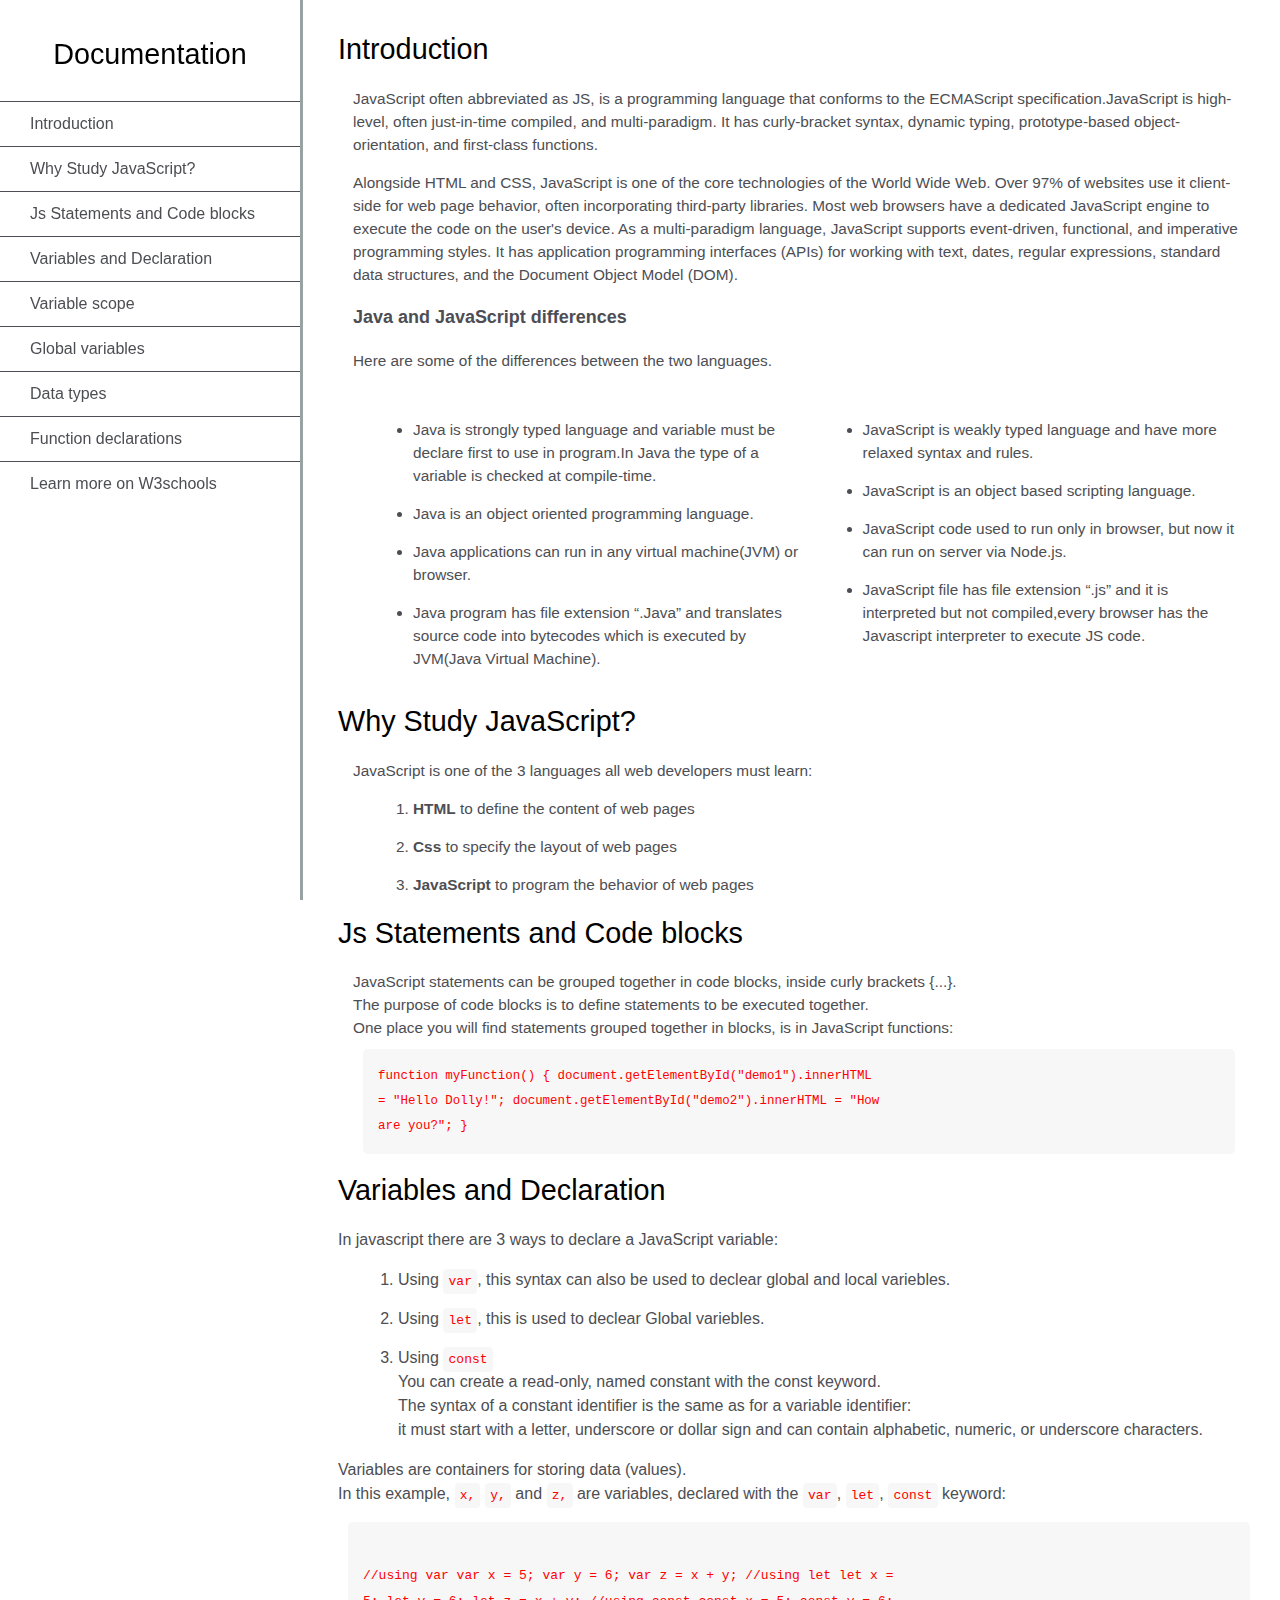
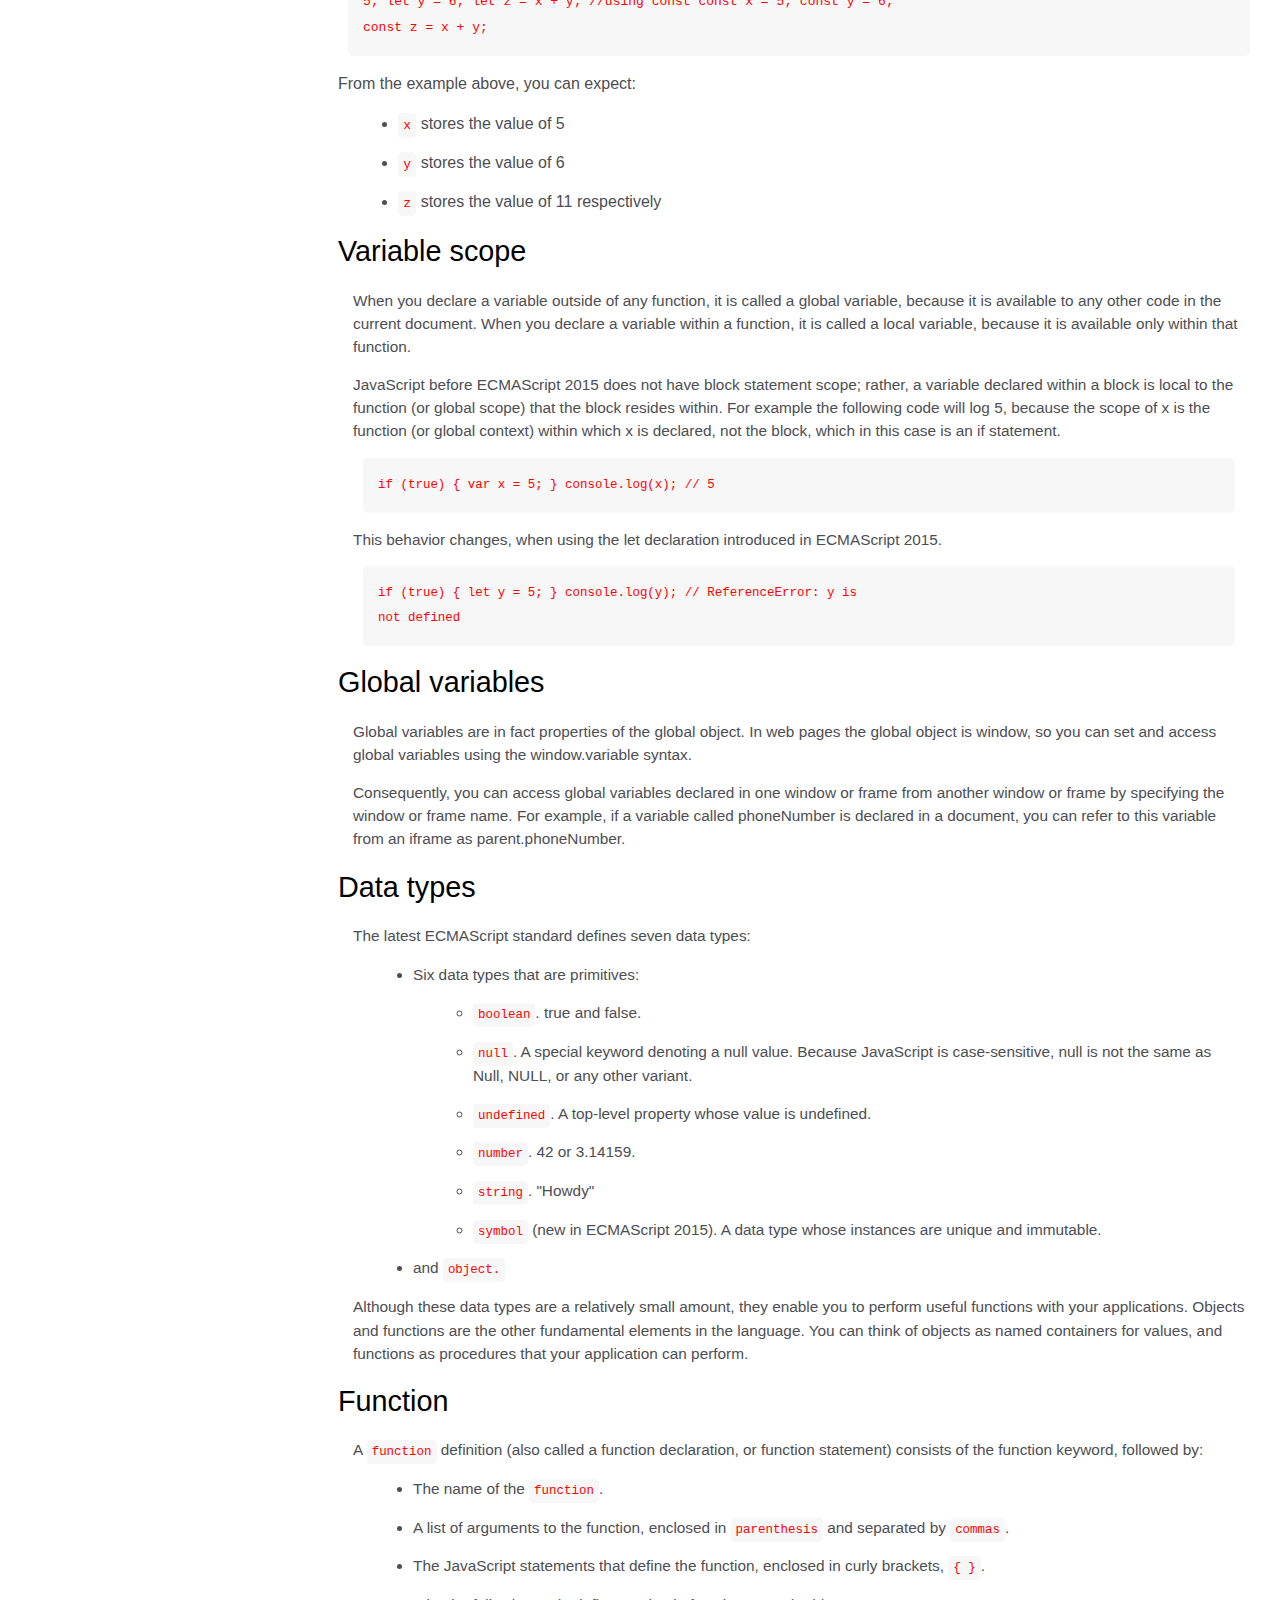
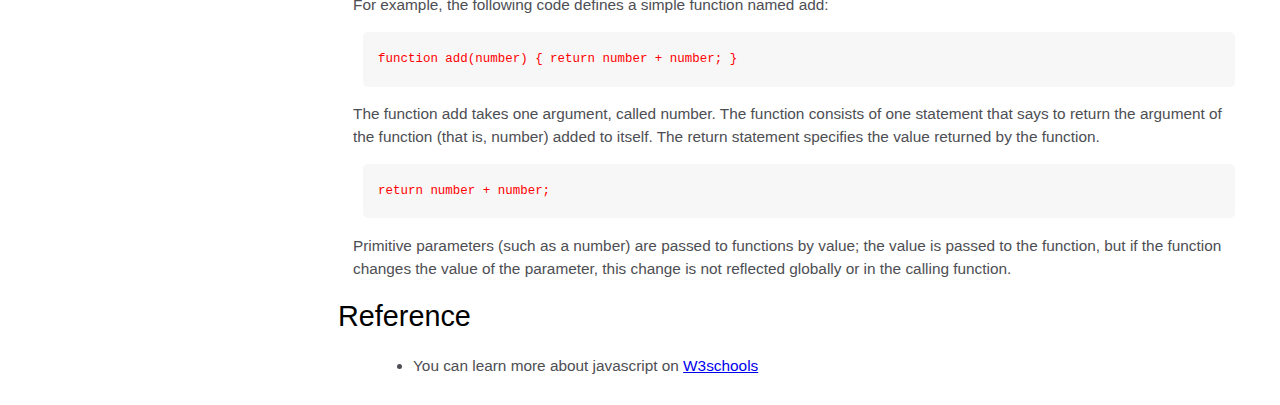
<file: Js-Docs/index.html>
<!DOCTYPE html>
<html lang="en">
  <head>
    <meta charset="UTF-8" />
    <meta http-equiv="X-UA-Compatible" content="IE=edge" />
    <meta name="viewport" content="width=device-width, initial-scale=1.0" />
    <link
      rel="stylesheet"
      href="https://cdnjs.cloudflare.com/ajax/libs/font-awesome/6.0.0-beta2/css/all.min.css"
      integrity="sha512-YWzhKL2whUzgiheMoBFwW8CKV4qpHQAEuvilg9FAn5VJUDwKZZxkJNuGM4XkWuk94WCrrwslk8yWNGmY1EduTA=="
      crossorigin="anonymous"
      referrerpolicy="no-referrer"
    />
    <link rel="stylesheet" href="style.css" />
    <title>Js Docs</title>
  </head>
  <body>
    <main id="main-doc">
      <section class="main-section" id="Introduction">
        <header>Introduction</header>
        <article>
          <p>
            JavaScript often abbreviated as JS, is a programming language that
            conforms to the ECMAScript specification.JavaScript is high-level,
            often just-in-time compiled, and multi-paradigm. It has
            curly-bracket syntax, dynamic typing, prototype-based
            object-orientation, and first-class functions.
          </p>

          <p>
            Alongside HTML and CSS, JavaScript is one of the core technologies
            of the World Wide Web. Over 97% of websites use it client-side for
            web page behavior, often incorporating third-party libraries. Most
            web browsers have a dedicated JavaScript engine to execute the code
            on the user's device. As a multi-paradigm language, JavaScript
            supports event-driven, functional, and imperative programming
            styles. It has application programming interfaces (APIs) for working
            with text, dates, regular expressions, standard data structures, and
            the Document Object Model (DOM).
          </p>
          <h3>Java and JavaScript differences</h3>
          <p>Here are some of the differences between the two languages.</p>
          <div class="compare_java_js">
            <ul>
              <li>
                Java is strongly typed language and variable must be declare
                first to use in program.In Java the type of a variable is
                checked at compile-time.
              </li>
              <li>
                Java is an object oriented programming language.
              </li>
              <li>
                Java applications can run in any virtual machine(JVM) or
                browser.
              </li>
              <li>
                Java program has file extension “.Java” and translates source
                code into bytecodes which is executed by JVM(Java Virtual
                Machine).
              </li>
            </ul>
            <ul>
              <li>
                JavaScript is weakly typed language and have more relaxed syntax
                and rules.
              </li>
              <li>
                JavaScript is an object based scripting language.
              </li>
              <li>
                JavaScript code used to run only in browser, but now it can run
                on server via Node.js.
              </li>
              <li>
                JavaScript file has file extension “.js” and it is interpreted
                but not compiled,every browser has the Javascript interpreter to
                execute JS code.
              </li>
            </ul>
          </div>
        </article>
      </section>
      <section class="main-section" id="Why-Study-JavaScript?">
        <header>Why Study JavaScript?</header>
        <article>
          <p>
            JavaScript is one of the 3 languages all web developers must learn:
          </p>
          <ol>
            <li><strong>HTML</strong> to define the content of web pages</li>
            <li><strong>Css</strong> to specify the layout of web pages</li>
            <li>
              <strong>JavaScript</strong> to program the behavior of web pages
            </li>
          </ol>
        </article>
      </section>
      <section class="main-section" id="Statements-and-Code-Blocks">
        <header>Js Statements and Code blocks</header>
        <article>
          JavaScript statements can be grouped together in code blocks, inside
          curly brackets {...}. <br />
          The purpose of code blocks is to define statements to be executed
          together. <br />
          One place you will find statements grouped together in blocks, is in
          JavaScript functions:
          <code
            >function myFunction() { document.getElementById("demo1").innerHTML
            = "Hello Dolly!"; document.getElementById("demo2").innerHTML = "How
            are you?"; }
          </code>
        </article>
      </section>
      <section class="main-section" id="Variables">
        <header>Variables and Declaration</header>
        <p>
          In javascript there are 3 ways to declare a JavaScript variable:
        </p>
        <ol>
          <li>
            Using <span class="code-span">var</span>, this syntax can also be
            used to declear global and local variebles.
          </li>
          <li>
            Using <span class="code-span">let</span>, this is used to declear
            Global variebles.
          </li>
          <li>
            Using <span class="code-span">const</span><br />
            You can create a read-only, named constant with the const keyword.
            <br />
            The syntax of a constant identifier is the same as for a variable
            identifier: <br />
            it must start with a letter, underscore or dollar sign and can
            contain alphabetic, numeric, or underscore characters.
          </li>
        </ol>
        <p>
          Variables are containers for storing data (values). <br />
          In this example, <span class="code-span">x,</span>
          <span class="code-span">y,</span> and
          <span class="code-span">z,</span> are variables, declared with the
          <span class="code-span">var</span>,
          <span class="code-span">let</span>,
          <span class="code-span">const</span>
          keyword:
        </p>
        <code>
          //using var var x = 5; var y = 6; var z = x + y; //using let let x =
          5; let y = 6; let z = x + y; //using const const x = 5; const y = 6;
          const z = x + y;
        </code>
        <p>From the example above, you can expect:</p>
        <ul>
          <li><span class="code-span">x</span> stores the value of 5</li>
          <li><span class="code-span">y</span> stores the value of 6</li>
          <li>
            <span class="code-span">z</span> stores the value of 11 respectively
          </li>
        </ul>
      </section>
      <section class="main-section" id="Variable_scope">
        <header>Variable scope</header>
        <article>
          <p>
            When you declare a variable outside of any function, it is called a
            global variable, because it is available to any other code in the
            current document. When you declare a variable within a function, it
            is called a local variable, because it is available only within that
            function.
          </p>

          <p>
            JavaScript before ECMAScript 2015 does not have block statement
            scope; rather, a variable declared within a block is local to the
            function (or global scope) that the block resides within. For
            example the following code will log 5, because the scope of x is the
            function (or global context) within which x is declared, not the
            block, which in this case is an if statement.
          </p>
          <code>if (true) { var x = 5; } console.log(x); // 5</code>
          <p>
            This behavior changes, when using the let declaration introduced in
            ECMAScript 2015.
          </p>

          <code
            >if (true) { let y = 5; } console.log(y); // ReferenceError: y is
            not defined</code
          >
        </article>
      </section>
      <section class="main-section" id="Global_variables">
        <header>Global variables</header>
        <article>
          <p>
            Global variables are in fact properties of the global object. In web
            pages the global object is window, so you can set and access global
            variables using the window.variable syntax.
          </p>

          <p>
            Consequently, you can access global variables declared in one window
            or frame from another window or frame by specifying the window or
            frame name. For example, if a variable called phoneNumber is
            declared in a document, you can refer to this variable from an
            iframe as parent.phoneNumber.
          </p>
        </article>
      </section>
      <section class="main-section" id="Data_types">
        <header>Data types</header>
        <article>
          <p>The latest ECMAScript standard defines seven data types:</p>
          <ul>
            <li>
              <p>Six data types that are primitives:</p>
              <ul>
                <li><span class="code-span">boolean</span>. true and false.</li>
                <li>
                  <span class="code-span">null</span>. A special keyword
                  denoting a null value. Because JavaScript is case-sensitive,
                  null is not the same as Null, NULL, or any other variant.
                </li>
                <li>
                  <span class="code-span">undefined</span>. A top-level property
                  whose value is undefined.
                </li>
                <li><span class="code-span">number</span>. 42 or 3.14159.</li>
                <li><span class="code-span">string</span>. "Howdy"</li>
                <li>
                  <span class="code-span">symbol</span> (new in ECMAScript
                  2015). A data type whose instances are unique and immutable.
                </li>
              </ul>
            </li>

            <li>and <span class="code-span">object.</span></li>
          </ul>
          Although these data types are a relatively small amount, they enable
          you to perform useful functions with your applications. Objects and
          functions are the other fundamental elements in the language. You can
          think of objects as named containers for values, and functions as
          procedures that your application can perform.
        </article>
      </section>
      <section class="main-section" id="Function_declarations">
        <header>Function</header>
        <article>
          A <span class="code-span">function</span> definition (also called a
          function declaration, or function statement) consists of the function
          keyword, followed by:

          <ul>
            <li>The name of the <span class="code-span">function</span>.</li>
            <li>
              A list of arguments to the function, enclosed in
              <span class="code-span">parenthesis</span> and separated by
              <span class="code-span">commas</span>.
            </li>
            <li>
              The JavaScript statements that define the function, enclosed in
              curly brackets, <span class="code-span">{ }</span>.
            </li>
          </ul>
          <p>
            For example, the following code defines a simple function named add:
          </p>

          <code>function add(number) { return number + number; }</code>
          <p>
            The function add takes one argument, called number. The function
            consists of one statement that says to return the argument of the
            function (that is, number) added to itself. The return statement
            specifies the value returned by the function.
          </p>
          <code>return number + number;</code>
          <p>
            Primitive parameters (such as a number) are passed to functions by
            value; the value is passed to the function, but if the function
            changes the value of the parameter, this change is not reflected
            globally or in the calling function.
          </p>
        </article>
      </section>
      <section class="main-section" id="Reference">
        <header>Reference</header>
        <article>
          <ul>
            <li>
              You can learn more about javascript on
              <a href="https://www.w3schools.com/js/default.asp" target="_blank"
                >W3schools</a
              >
            </li>
          </ul>
        </article>
      </section>
    </main>

    <nav id="navbar">
      <header><i class="fab fa-js"></i> Documentation</header>
      <ul>
        <li><a class="nav-link" href="#Introduction">Introduction</a></li>
        <li>
          <a class="nav-link" href="#Why-Study-JavaScript?"
            >Why Study JavaScript?</a
          >
        </li>

        <li>
          <a class="nav-link" href="#Statements-and-Code-Blocks"
            >Js Statements and Code blocks</a
          >
        </li>
        <li>
          <a class="nav-link" href="#Variables">Variables and Declaration</a>
        </li>
        <li><a class="nav-link" href="#Variable_scope">Variable scope</a></li>
        <li>
          <a class="nav-link" href="#Global_variables">Global variables</a>
        </li>
        <li><a class="nav-link" href="#Data_types">Data types</a></li>
        <li>
          <a class="nav-link" href="#Function_declarations"
            >Function declarations</a
          >
        </li>
        <li>
          <a class="nav-link" href="#Reference">Learn more on W3schools</a>
        </li>
      </ul>
    </nav>
  </body>
</html>
</file>
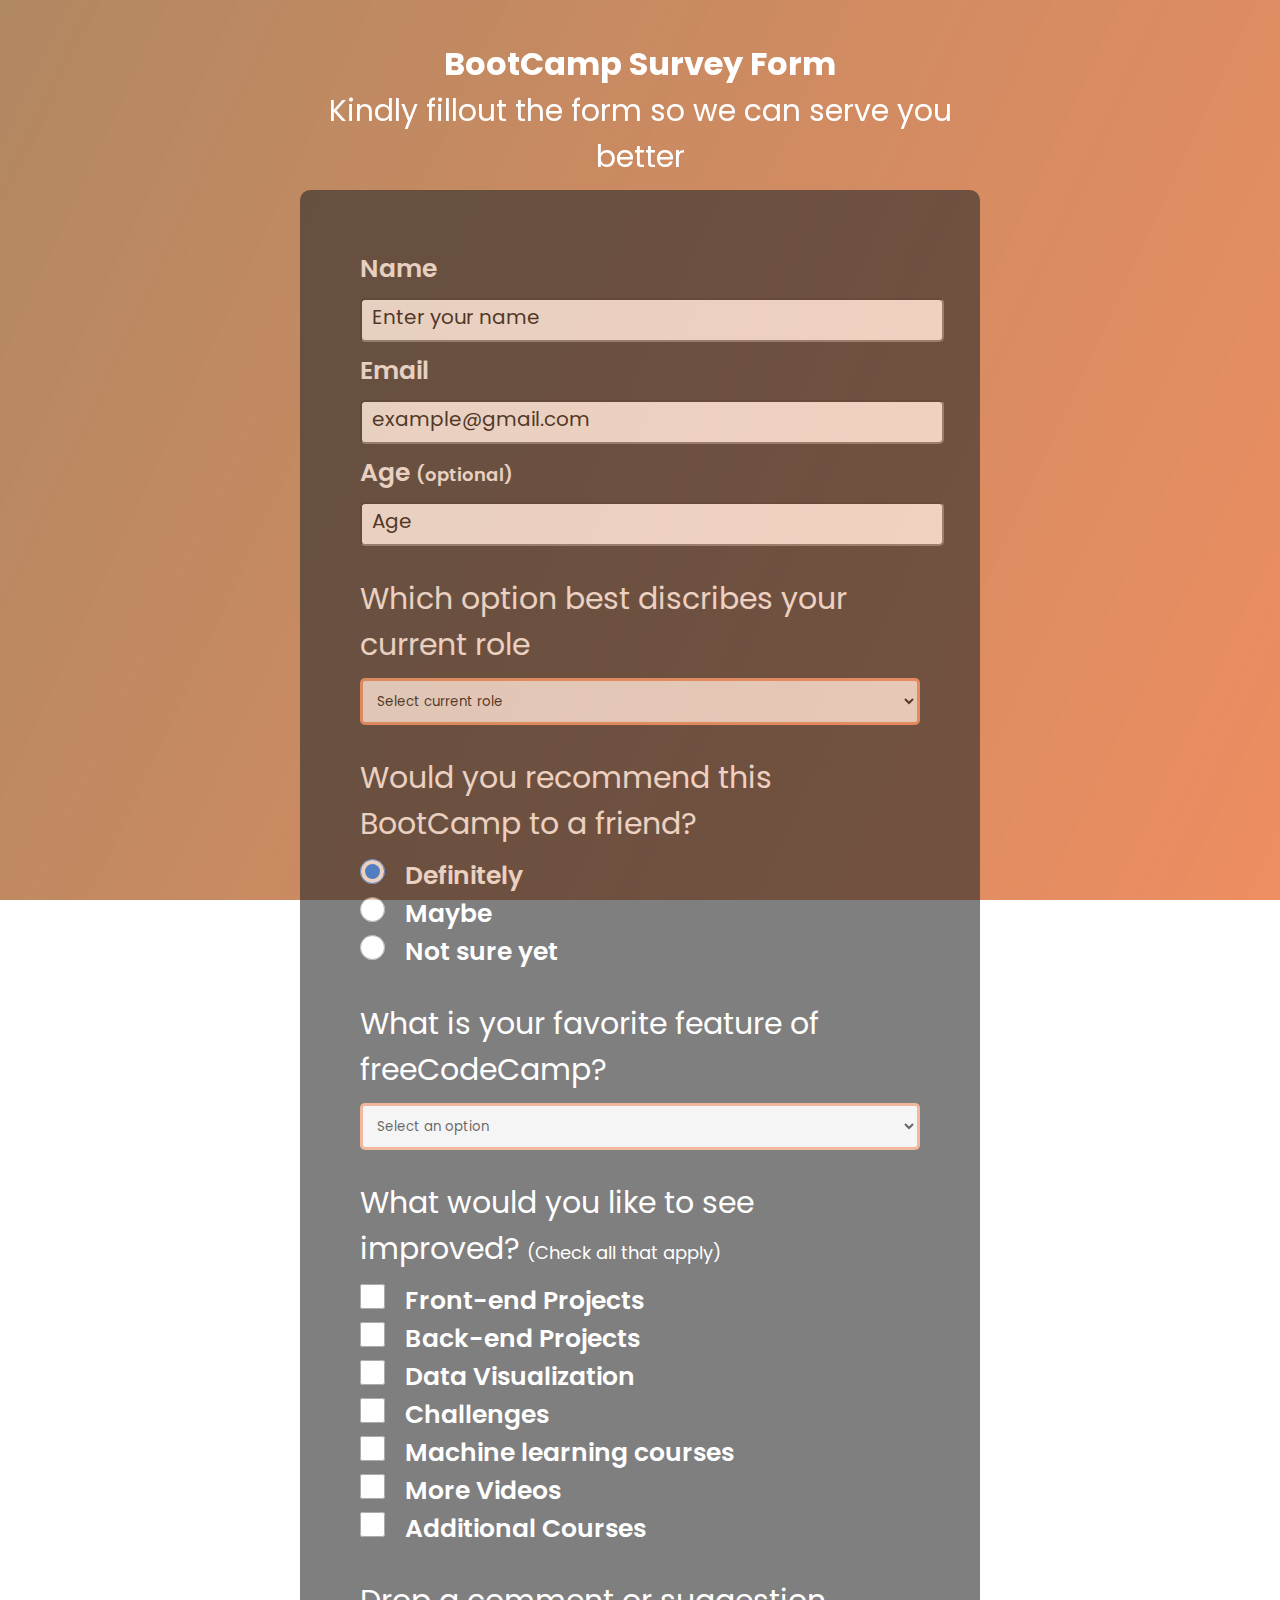
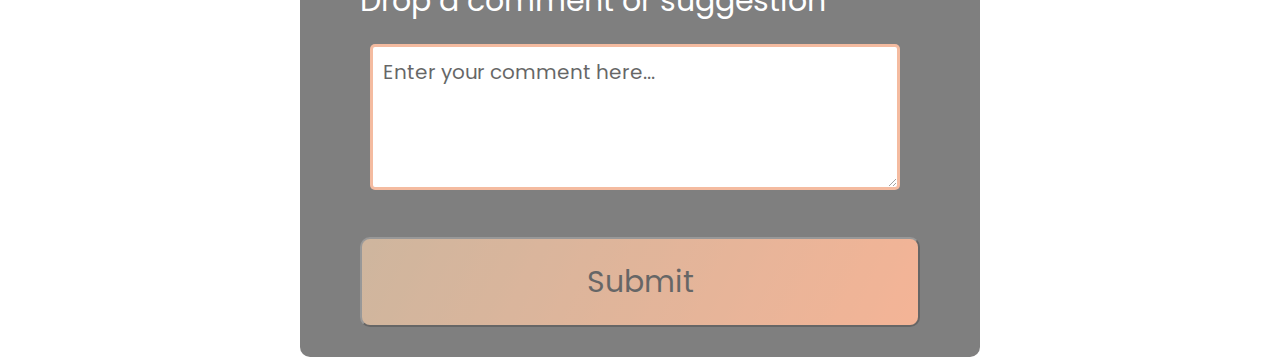
<file: survey form/index.html>
<!DOCTYPE html>
<html lang="en">
  <head>
    <meta charset="UTF-8" />
    <meta http-equiv="X-UA-Compatible" content="IE=edge" />
    <meta name="viewport" content="width=device-width, initial-scale=1.0" />
    <link rel="stylesheet" href="style.css" />
    <title>survey Form</title>
  </head>
  <body>
    <div class="container">
      <div class="header-text">
        <h1 id="tittle">BootCamp Survey Form</h1>
        <p id="discription">
            Kindly fillout the form so we can serve you better
        </p>
      </div>
      <section>
        <form id="survey-form">
          <div class="form-group">
            <label id="name-label" for="name">Name</label>
            <input
              placeholder="Enter your name"
              type="text"
              id="name"
              required
            />
            <label id="email-label" for="email">Email</label>
            <input
              placeholder="example@gmail.com "
              type="text"
              id="email"
              name="email"
               pattern=".+@globex\.com"
              required
            />
            <label id="number-label" placeholder="Age" for="age"
              >Age <span>(optional)</span></label
            >
            <input
              type="number"
              name="age"
              id="number"
              min="5"
              max="50"
              class="form-control"
              placeholder="Age"
            />
          </div>
          <div class="form-group">
            <p>Which option best discribes your current role</p>
            <select name="role" id="dropdown" required>
              <option disabled selected value>Select current role</option>
              <option value="student">Student</option>
              <option value="job">Full Time Job</option>
              <option value="learner">Full Time Learner</option>
              <option value="preferNo">Prefer not to say</option>
              <option value="other">Other</option> </select
            ><br />
          </div>
          <div class="form-group">
            <p>Would you recommend this BootCamp to a friend?</p>
            <label class="radio-label"
              ><input
                name="user-recommend"
                value="definitely"
                type="radio"
                class="input-radio"
                checked
              />Definitely</label
            >
            <label class="radio-label"
              ><input
                name="user-recommend"
                value="maybe"
                type="radio"
                class="input-radio"
              />Maybe</label
            >
            <label class="radio-label"
              ><input
                name="user-check"
                value="not-sure"
                type="radio"
                class="input-radio"
              />Not sure yet</label
            >
          </div>
          <div class="form-group">
            <p>
              What is your favorite feature of freeCodeCamp?
            </p>
            <select id="dropdown" name="mostLike" class="form-control" required>
              <option disabled selected value>Select an option</option>
              <option value="challenges">Challenges</option>
              <option value="projects">Projects</option>
              <option value="community">Community</option>
              <option value="openSource">Open Source</option>
            </select>
          </div>
          <div class="form-group">
            <p>
              What would you like to see improved?
              <span>(Check all that apply)</span>
            </p>

            <label
              ><input
                name="prefer"
                value="front-end-projects"
                type="checkbox"
                class="input-checkbox"
              />Front-end Projects</label
            >
            <label>
              <input
                name="prefer"
                value="back-end-projects"
                type="checkbox"
                class="input-checkbox"
              />Back-end Projects</label
            >
            <label
              ><input
                name="prefer"
                value="data-visualization"
                type="checkbox"
                class="input-checkbox"
              />Data Visualization</label
            >
            <label
              ><input
                name="prefer"
                value="challenges"
                type="checkbox"
                class="input-checkbox"
              />Challenges</label
            >
            <label
              ><input
                name="prefer"
                value="open-source-community"
                type="checkbox"
                class="input-checkbox"
              />Machine learning courses</label
            >
            <label
              ><input
                name="prefer"
                value="videos"
                type="checkbox"
                class="input-checkbox"
              />More Videos</label
            >
            <label
              ><input
                name="prefer"
                value="additional-courses"
                type="checkbox"
                class="input-checkbox"
              />Additional Courses</label
            >
          </div>

          <div class="form-group">
            <p>Drop a comment or suggestion</p>
            <textarea
              id="comments"
              class="input-textarea"
              name="comment"
              placeholder="Enter your comment here..."
            ></textarea>
          </div>

          <button id="submit">submit</button>
        </form>
      </section>
    </div>
  </body>
</html>
</file>
<file: Js-Docs/style.css>
.code-span {
  background-color: #f7f7f7;
  font-family: monospace;
  color: red;
  padding: 0.4em;
  border-radius: 4px;
}
code {
  display: block;
  text-align: left;
  white-space: pre-line;
  position: relative;
  word-break: normal;
  word-wrap: normal;
  line-height: 2;
  background-color: #f7f7f7;
  padding: 15px;
  margin: 10px;
  border-radius: 5px;
  color: red;
}

html,
body {
  min-width: 290px;
  color: #4d4e53;
  background-color: #ffffff;
  font-family: "Open Sans", Arial, sans-serif;
  line-height: 1.5;
}

#navbar {
  position: fixed;
  min-width: 290px;
  top: 0px;
  left: 0px;
  width: 300px;
  height: 100%;
  border-right: solid;
  border-color: rgba(0, 22, 22, 0.4);
}
.fab {
  background-color: yellow;
  font-size: 50px;
}

header {
  color: black;
  margin: 10px;
  text-align: center;
  font-size: 1.8em;
  font-weight: thin;
}

#main-doc header {
  text-align: left;
  margin: 0px;
}

#navbar ul {
  height: 88%;
  padding: 0;
  overflow-y: auto;
  overflow-x: hidden;
}

#navbar li {
  color: #4d4e53;
  border-top: 1px solid;
  list-style: none;
  position: relative;
  width: 100%;
}

#navbar a {
  display: block;
  padding: 10px 30px;
  color: #4d4e53;
  text-decoration: none;
  cursor: pointer;
}

#main-doc {
  position: absolute;
  margin-left: 310px;
  padding: 20px;
  margin-bottom: 110px;
}

section article {
  color: #4d4e53;
  margin: 15px;
  font-size: 0.96em;
}

.compare_java_js {
  display: flex;
}

section li {
  margin: 15px 0px 0px 20px;
}

@media only screen and (max-width: 815px) {
  /* For mobile phones: */
  #navbar ul {
    border: 1px solid;
    height: 207px;
  }

  #navbar {
    background-color: white;
    position: absolute;
    top: 0;
    padding: 0;
    margin: 0;
    width: 100%;
    max-height: 275px;
    border: none;
    z-index: 1;
    border-bottom: 2px solid;
  }

  .compare_java_js {
    display: block;
  }

  #main-doc {
    position: relative;
    margin-left: 0px;
    margin-top: 270px;
  }
}

@media only screen and (max-width: 400px) {
  #main-doc {
    margin-left: -10px;
  }

  code {
    margin-left: -20px;
    width: 100%;
    padding: 15px;
    padding-left: 10px;
    padding-right: 45px;
    min-width: 233px;
  }
}
</file>
<file: survey form/style.css>
@import url("https://fonts.googleapis.com/css2?family=Poppins:wght@200;300;400&display=swap");
* {
  font-family: "Poppins", sans-serif;
  padding: 0;
  margin: 0;
}
::selection {
  background: rgba(230, 94, 31, 0.7);
}

body::before {
  content: "";
  position: fixed;
  top: 0;
  left: 0;
  height: 100%;
  width: 100%;
  z-index: -1;
  background-image: linear-gradient(
      115deg,
      rgba(158, 106, 58, 0.8),
      rgba(230, 94, 31, 0.7)
    ),
    url("https://images.unsplash.com/photo-1522202176988-66273c2fd55f?ixlib=rb-1.2.1&ixid=MnwxMjA3fDB8MHxwaG90by1wYWdlfHx8fGVufDB8fHx8&auto=format&fit=crop&w=871&q=80");
  background-size: cover;
  background-repeat: no-repeat;
  background-position: center;
}
.container {
  padding: 0 300px;
  margin-top: 40px;
}

.header-text {
  text-align: center;
  color: white;
}
p {
  font-size: 30px;
  margin-bottom: 10px;
}

span {
  font-size: 18px;
}

#survey-form {
  background: rgb(43, 42, 42);
  opacity: 0.6;
  color: white;
  padding: 30px 60px;
  border-radius: 10px;
}

.form-group {
  margin: 30px 0;
}

label {
  font-size: 25px;
  font-weight: 600;
  display: block;
}
#email-label,
#name-label,
#number-label {
  margin: 10px 0;
}

textarea {
  width: 90%;
  border-radius: 5px;
  resize: vertical;
  margin: 10px;
  min-height: 120px;
  padding: 0.625rem;
  color: black;
  outline: none;
}

input {
  outline: none;
}
input:focus,
textarea,
select {
  border: 3px solid rgba(230, 94, 31, 0.7);
}

::placeholder {
  font-size: 20px;
  color: black;
}

#name,
#email,
#number {
  width: 100%;
  padding: 10px;
  border-radius: 5px;
}
select {
  width: 100%;
  padding: 10px;
  border-radius: 5px;
  outline: none;
}

.input-checkbox,
.input-radio {
  position: relative;
  top: 0;
  left: 0;
  height: 25px;
  width: 25px;
  margin-right: 20px;
  background-color: rgb(218, 28, 28);
}

button {
  display: block;
  padding: 20px;
  text-align: center;
  background-image: linear-gradient(
    115deg,
    rgba(158, 106, 58, 0.8),
    rgba(236, 85, 14, 0.7)
  );
  width: 100%;
  font-size: 30px;
  cursor: pointer;
  text-transform: capitalize;
  border-radius: 10px;
}

button:hover {
  transform: scaleY(0.9);
}
</file>
